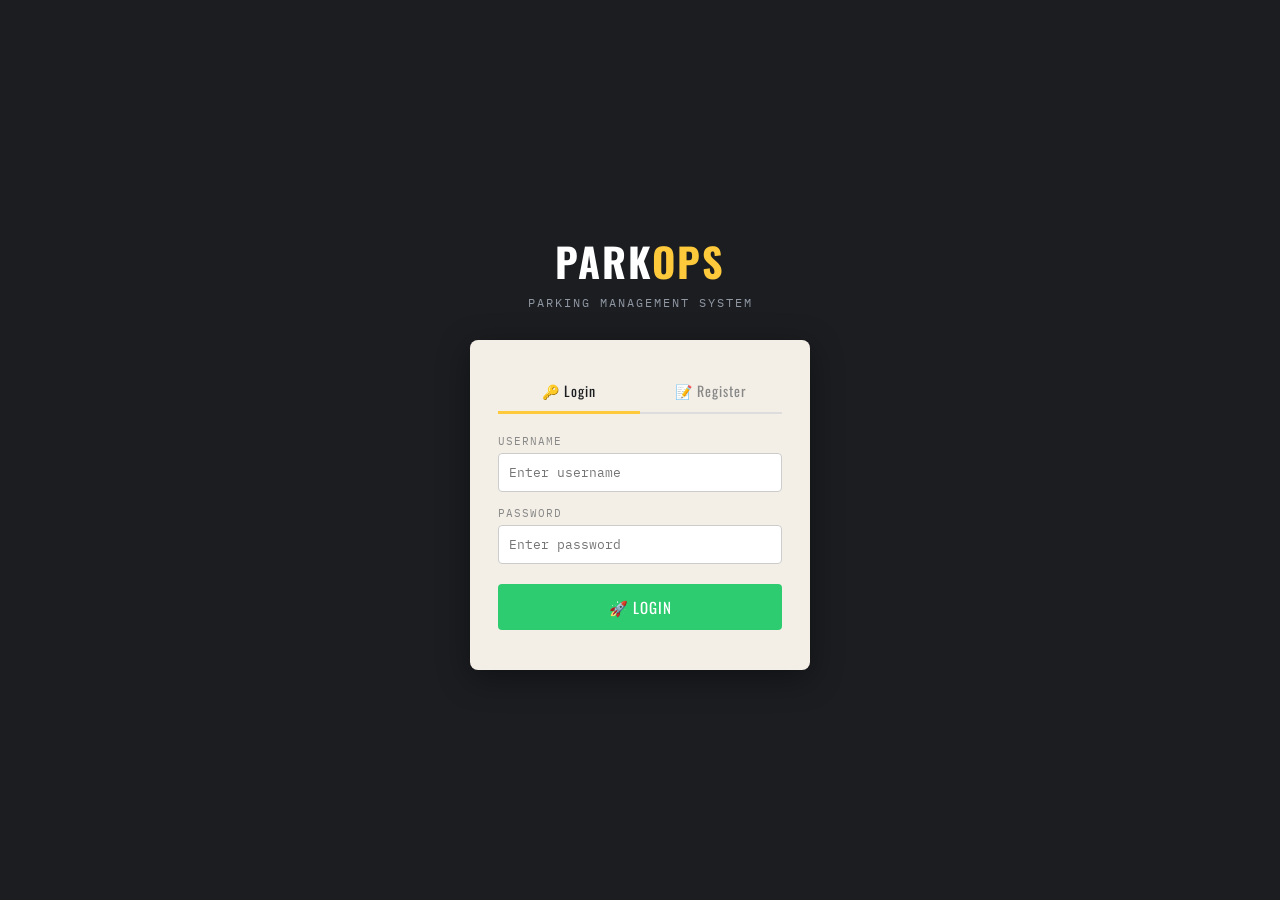
<file: public/login.html>
<!DOCTYPE html>
<html lang="en">
<head>
<meta charset="UTF-8">
<meta name="viewport" content="width=device-width, initial-scale=1">
<title>ParkOps — Login</title>
<link href="https://fonts.googleapis.com/css2?family=Oswald:wght@500;600;700&family=Inter:wght@400;500;600&family=IBM+Plex+Mono:wght@400;500&display=swap" rel="stylesheet">
<style>
  :root {
    --asphalt:#1B1D21; --asphalt-2:#24262B;
    --lane-yellow:#FFC93C; --signal-green:#2ECC71;
    --paper:#F3EFE6; --ink:#1B1D21; --steel:#9098A3;
  }
  * { box-sizing:border-box; margin:0; padding:0; }
  body {
    background:var(--asphalt); color:#fff;
    font-family:'Inter',sans-serif;
    min-height:100vh; display:flex; flex-direction:column;
    align-items:center; justify-content:center;
  }
  .brand { text-align:center; margin-bottom:30px; }
  .brand h1 { font-family:'Oswald',sans-serif; font-size:40px; letter-spacing:2px; }
  .brand h1 span { color:var(--lane-yellow); }
  .brand p { color:var(--steel); font-family:'IBM Plex Mono',monospace; font-size:12px; letter-spacing:2px; margin-top:4px; }

  .card {
    background:var(--paper); color:var(--ink);
    border-radius:8px; padding:30px 28px; width:340px;
    box-shadow:0 8px 32px rgba(0,0,0,0.4);
  }
  .tabs-login { display:flex; gap:0; margin-bottom:20px; border-bottom:2px solid #ddd; }
  .tab-btn {
    flex:1; padding:10px; border:none; background:none;
    font-family:'Oswald',sans-serif; font-size:14px; letter-spacing:1px;
    cursor:pointer; color:#888; border-bottom:3px solid transparent; margin-bottom:-2px;
  }
  .tab-btn.active { color:var(--ink); border-bottom-color:var(--lane-yellow); }

  .form-group { margin-bottom:14px; }
  label { display:block; font-size:11px; letter-spacing:1px; color:#888; margin-bottom:5px; font-family:'IBM Plex Mono',monospace; }
  input, select {
    width:100%; padding:10px; border:1px solid #ccc; border-radius:4px;
    font-family:'IBM Plex Mono',monospace; font-size:13px; background:#fff;
  }
  .btn {
    width:100%; padding:12px; border:none; border-radius:4px;
    background:var(--asphalt); color:#fff;
    font-family:'Oswald',sans-serif; font-size:15px; letter-spacing:1px;
    cursor:pointer; margin-top:6px; text-transform:uppercase;
  }
  .btn:hover { background:#000; }
  .btn-green { background:var(--signal-green) !important; }
  .btn-green:hover { background:#25a85c !important; }
  #loginMsg, #regMsg { font-size:12px; margin-top:10px; text-align:center; color:red; font-family:'IBM Plex Mono',monospace; }
  .success { color:green !important; }
</style>
</head>
<body>

<div class="brand">
  <h1>PARK<span>OPS</span></h1>
  <p>PARKING MANAGEMENT SYSTEM</p>
</div>

<div class="card">
  <div class="tabs-login">
    <button class="tab-btn active" onclick="switchTab('login')">🔑 Login</button>
    <button class="tab-btn" onclick="switchTab('register')">📝 Register</button>
  </div>

  <!-- LOGIN FORM -->
  <div id="loginForm">
    <div class="form-group">
      <label>USERNAME</label>
      <input id="loginUser" placeholder="Enter username" autocomplete="off">
    </div>
    <div class="form-group">
      <label>PASSWORD</label>
      <input id="loginPass" type="password" placeholder="Enter password">
    </div>
    <button class="btn btn-green" onclick="doLogin()">🚀 Login</button>
    <div id="loginMsg"></div>
  </div>

  <!-- REGISTER FORM -->
  <div id="registerForm" style="display:none">
    <div class="form-group">
      <label>USERNAME</label>
      <input id="regUser" placeholder="Choose a username" autocomplete="off">
    </div>
    <div class="form-group">
      <label>PASSWORD</label>
      <input id="regPass" type="password" placeholder="Choose a password">
    </div>
    <div class="form-group">
      <label>ROLE</label>
      <select id="regRole">
        <option value="customer">Customer</option>
        <option value="admin">Admin</option>
      </select>
    </div>
    <button class="btn" onclick="doRegister()">📝 Create Account</button>
    <div id="regMsg"></div>
  </div>
</div>

<script>
function switchTab(tab) {
  document.getElementById('loginForm').style.display    = tab === 'login'    ? 'block' : 'none';
  document.getElementById('registerForm').style.display = tab === 'register' ? 'block' : 'none';
  document.querySelectorAll('.tab-btn').forEach((b,i) => b.classList.toggle('active', (i===0&&tab==='login')||(i===1&&tab==='register')));
}

async function doLogin() {
  const username = document.getElementById('loginUser').value.trim();
  const password = document.getElementById('loginPass').value.trim();
  const msg = document.getElementById('loginMsg');
  if (!username || !password) { msg.textContent = 'Please fill all fields!'; return; }

  const res = await fetch('/api/login', {
    method: 'POST',
    headers: {'Content-Type':'application/x-www-form-urlencoded'},
    body: 'username=' + encodeURIComponent(username) + '&password=' + encodeURIComponent(password)
  });
  const data = await res.json();
  if (data.success) {
    // Save login info in browser
    localStorage.setItem('parkops_token', data.token);
    localStorage.setItem('parkops_role',  data.role);
    localStorage.setItem('parkops_user',  username);
    msg.className = 'success';
    msg.textContent = '✅ Login successful! Redirecting...';
    setTimeout(() => window.location.href = '/index.html', 1000);
  } else {
    msg.className = '';
    msg.textContent = '❌ ' + data.message;
  }
}

async function doRegister() {
  const username = document.getElementById('regUser').value.trim();
  const password = document.getElementById('regPass').value.trim();
  const role     = document.getElementById('regRole').value;
  const msg = document.getElementById('regMsg');
  if (!username || !password) { msg.textContent = 'Please fill all fields!'; return; }

  const res = await fetch('/api/register', {
    method: 'POST',
    headers: {'Content-Type':'application/x-www-form-urlencoded'},
    body: 'username=' + encodeURIComponent(username) + '&password=' + encodeURIComponent(password) + '&role=' + role
  });
  const data = await res.json();
  msg.className = data.success ? 'success' : '';
  msg.textContent = data.success ? '✅ ' + data.message : '❌ ' + data.message;
  if (data.success) setTimeout(() => switchTab('login'), 1500);
}
</script>
</body>
</html>
</file>
